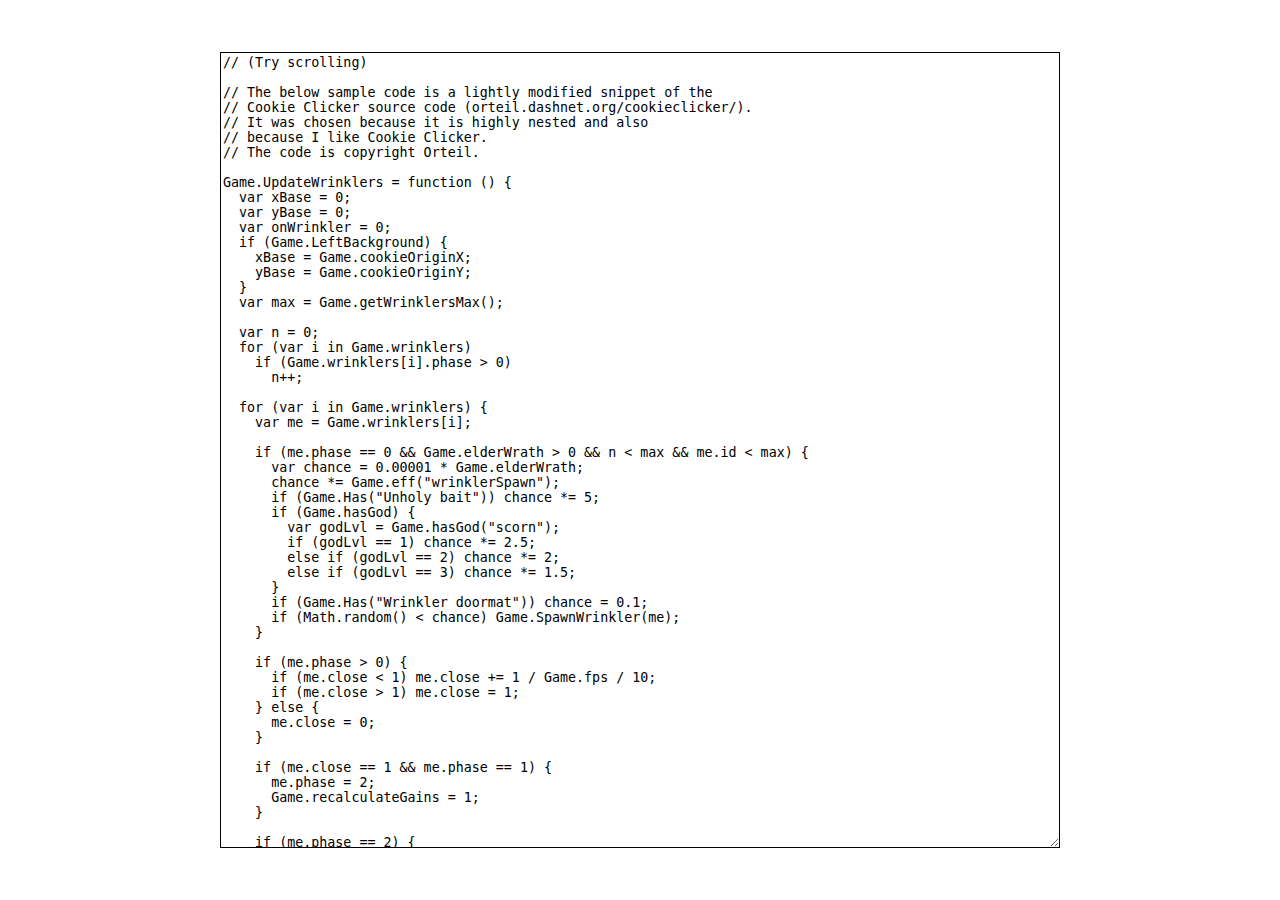
<file: src/cascading-contexts/index.html>
<html>
  <head>
    <!-- <meta http-equiv="refresh" content="5" /> -->
    <link type="text/css" rel="stylesheet" href="./css.css" />
  </head>
  <body>
    <div id="editor">
      <div id="contexts"></div>
      <textarea id="textarea"></textarea>
    </div>
    <script src="./sample-code.js"></script>
    <script src="./main.js"></script>
  </body>
</html>
</file>
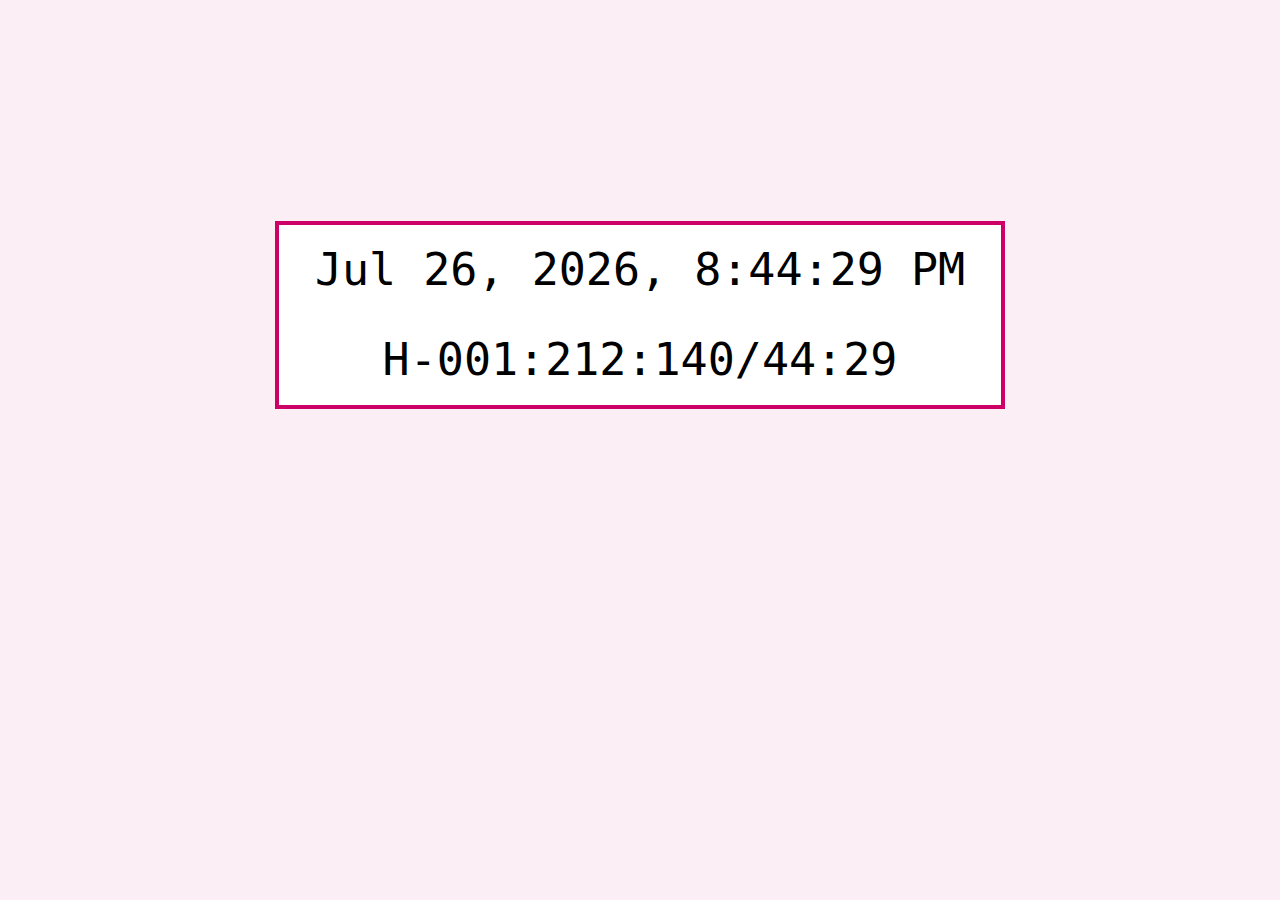
<file: src/sft/index.html>
<!DOCTYPE HTML>

<!-- synchronized fireplace time -->

<html>
<head>
  <title>Synchronized Fireplace Time</title>
  <meta charset="utf-8" />
  <meta name="viewport" content="width=device-width, initial-scale=1" />
</head>
<body>

<style>

* {
  box-sizing: border-box;
}

:root {
  font-size: 0.1vmin;
}

body {
  margin: 0;
  width: 100%;
  height: 100vh;
}

body, main {
  display: flex;
  flex-direction: column;
  justify-content: center;
  align-items: center;
  background: #c061;
}

main {
  display: inline-flex;
  border: 4px solid #c06;
  margin-bottom: 30vh;
  margin-left: 50rem;
  margin-right: 50rem;
  background: white;
}

.time {
  display: inline-block;
  text-align: center;
  font-size: 50rem;
  line-height: 2;
  font-family: monospace;
  padding: 0 40rem;
  white-space: pre;
}

</style>

<main>
  <span class="time std"></span>
  <span class="time sft"></span>
</main>

<script>

function toBase(n, base) {
  const digs = [];
  while (n > 0) {
    const dig = n % base;
    n = (n - dig) / base;
    digs.splice(0, 0, dig);
  }

  const len = ('' + base).length;
  return digs.map(d => ('' + d).padStart(len, '0')).join(':');
}

function to_sft(time) {
  const secs = Math.floor((+time - +new Date('1950-01-01T00:00:00Z')) / 1000);
  const s = secs % (60 * 60);
  const h = (secs - s) / (60 * 60);
  return 'H-' + toBase(h, 720) + '/' + toBase(s, 60);
}

function run() {
  const now = new Date();
  document.getElementsByClassName('std')[0].innerText = new Intl.DateTimeFormat('default', {
    year: 'numeric',
    month: 'short',
    day: 'numeric',
    hour: 'numeric',
    minute: 'numeric',
    second: 'numeric',
  }).format(now);
  document.getElementsByClassName('sft')[0].innerText = to_sft(now);
}

run();
setInterval(run, 1000);

</script>

</body>
</html>
</file>
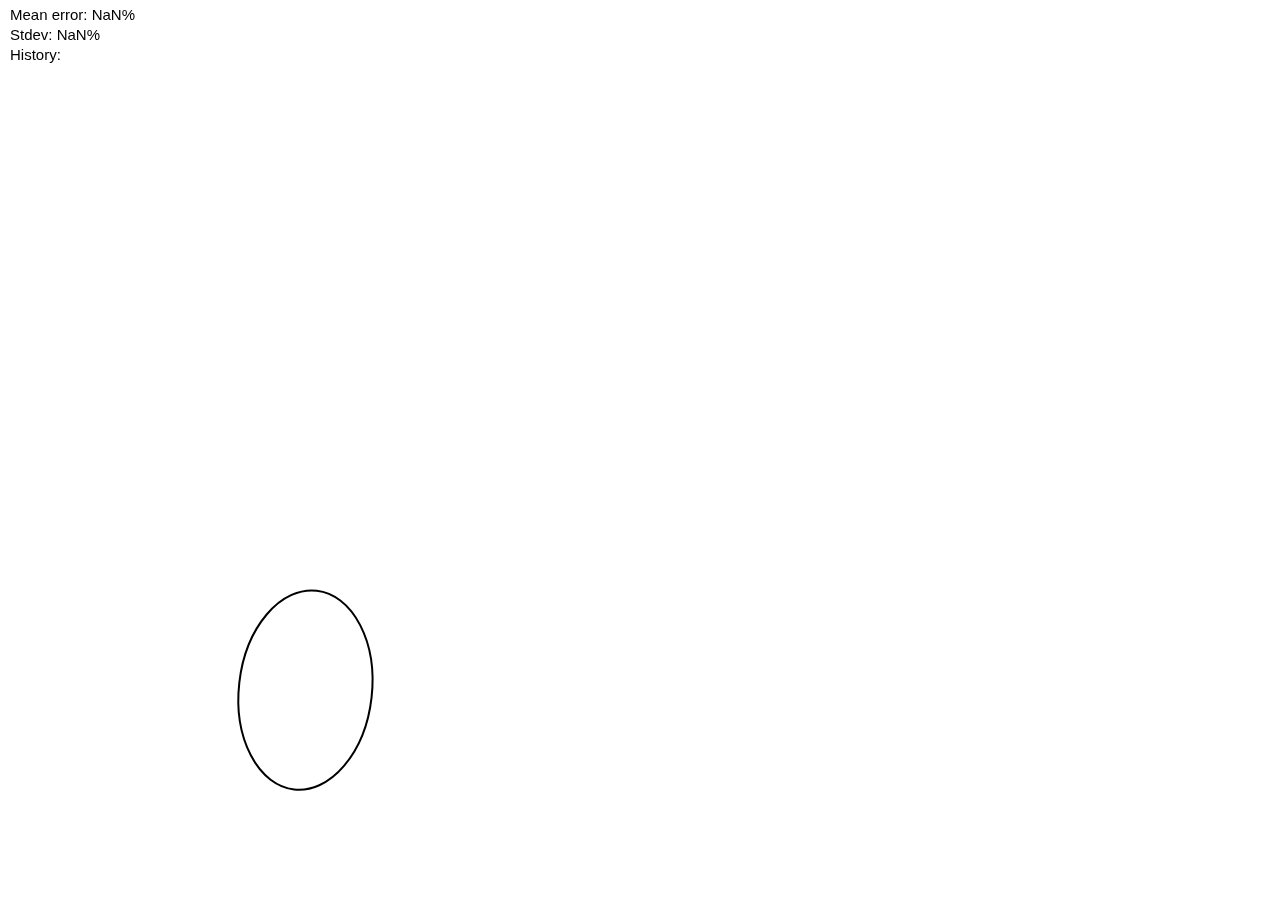
<file: src/ellipses.html>
<html>
  <head>
  </head>
  <body>

<style>

body {
  margin: 0;
}

</style>

<canvas id="canvas"></canvas>

<script>

'use strict';

function sum(xs) {
  let r = 0;
  for (const x of xs) r += x;
  return r;
}

function mean(xs) {
  return sum(xs) / xs.length;
}

function stdev(xs) {
  // Modified from https://derickbailey.com/2014/09/21/calculating-standard-deviation-with-array-map-and-array-reduce-in-javascript/
  const avg = mean(xs);
  const squareDiffs = xs.map(x => {
    var diff = x - avg;
    var sqrDiff = diff * diff;
    return sqrDiff;
  });
  const avgSquareDiff = mean(squareDiffs);
  const stdDev = Math.sqrt(avgSquareDiff);
  return stdDev;
}

function round(x, precision) {
  const factor = Math.pow(10, precision);
  return Math.round(x * factor) / factor;
}

// Vectors / Points

const v = (...items) => new PointVector(...items);
const p = v;

class PointVector {
  /* A point or a vector */

  constructor(...items) {
    this.items = items;
  }

  static fromItems(items) {
    return new PointVector(...items);
  }

  get x() { return this.items[0]; }
  set x(x) { this.items[0] = x; }

  get y() { return this.items[1]; }
  set y(y) { this.items[1] = y; }

  get z() { return this.items[2]; }
  set z(z) { this.items[2] = z; }

  get dimension() {
    return this.items.length;
  }

  get magnitude() {
    const sum_sqs = sum(this.items.map(x => x * x));
    return Math.sqrt(sum_sqs);
  }

  plus(other) {
    if (this.dimension !== other.dimension) throw "Cannot add different-dimension PointVectors.";
    const addedItems = Array(this.dimension).fill(null).map((_, i) => this.items[i] + other.items[i]);
    return PointVector.fromItems(addedItems);
  }

  minus(other) {
    if (this.dimension !== other.dimension) throw "Cannot subtract different-dimension PointVectors.";
    const subtractedItems = Array(this.dimension).fill(null).map((_, i) => this.items[i] - other.items[i]);
    return PointVector.fromItems(subtractedItems);
  }

  times(scalar) {
    /* Scalar multiplication */
    if (typeof scalar !== 'number') throw "Requires a number.";
    return PointVector.fromItems(this.items.map(x => x * scalar));
  }

  divided(scalar) {
    /* Scalar division */
    if (typeof scalar !== 'number') throw "Requires a number.";
    if (scalar === 0) throw "Cannot divide by 0.";
    return PointVector.fromItems(this.items.map(x => x / scalar));
  }

  withMagnitude(mag) {
    /* Set the magnitude. */
    if (typeof mag !== 'number' || mag < 0) throw "Requires a nonnegative number.";
    return this.times(mag / this.magnitude);
  }

  negated() {
    return this.times(-1);
  }

  static angle(theta) {
    /* A unit vector pointing in a given direction */
    return new PointVector(Math.cos(theta), Math.sin(theta));
  }

  distance(other) {
    if (this.dimension !== other.dimension) throw "Cannot find distance between different-dimension PointVectors";
    const diffs = Array(this.dimension).fill(null).map((_, i) => this.items[i] - other.items[i]);
    const sum_diff_sqs = sum(diffs.map(x => x * x));
    return Math.sqrt(sum_diff_sqs);
  }

  // == Drawing == //

  drawOn(ctx, size=1) {
    if (size === 1 || size === 2) {
      ctx.fillRect(this.x - size / 2, this.y - size / 2, size, size);
    } else {
      ctx.beginPath();
      ctx.arc(this.x, this.y, size / 2, 0, Math.PI * 2);
      ctx.fill();
    }
  }

  drawTo(other, ctx) {
    if (this.dimension !== 2 || other.dimension !== 2) throw "Requires two PointVectors of dimension 2";
    ctx.beginPath();
    ctx.moveTo(this.x, this.y);
    ctx.lineTo(other.x, other.y);
    ctx.stroke();
  }
}


// == // == //

function random(lo, hi) {
  /* Return random float in [lo, hi) */
  return lo + (Math.random() * (hi - lo));
}

class Ellipse {
  static fromRadii(center, axis1, axis2, rotation) {
    const el = new Ellipse();

    el.center = center;
    el.axis1 = axis1;
    el.axis2 = axis2;
    el.rotation = rotation;

    return el;
  }

  static fromEccentricity(center, majorAxis, rotation, eccentricity) {
    // https://www.mathsisfun.com/geometry/ellipse.html
    const minorAxis = 2 * Math.sqrt(Math.pow(majorAxis / 2, 2) - Math.pow(eccentricity * majorAxis / 2, 2))
    return Ellipse.fromRadii(center, minorAxis, majorAxis, rotation);
  }

  get radii() {
    return [this.axis1, this.axis2];
  }

  get majorAxis() {
    return Math.max(this.axis1, this.axis2);
  }

  get minorAxis() {
    return Math.min(this.axis1, this.axis2);
  }

  get foci() {
    const center_to_foci_dist = Math.sqrt(Math.pow(this.majorAxis / 2, 2) - Math.pow(this.minorAxis / 2, 2));

    // Normaized vector pointing from center and along major axis
    const vMajor =
      this.axis1 > this.axis2 ? PointVector.angle(this.rotation)
                              : PointVector.angle(this.rotation + Math.PI / 2);
    const foci = [
      this.center.plus(vMajor.withMagnitude(center_to_foci_dist)),
      this.center.minus(vMajor.withMagnitude(center_to_foci_dist)),
    ];

    return foci;
  }

  get focus1() {
    return this.foci[0];
  }

  get focus2() {
    return this.foci[1];
  }

  drawOn(ctx) {
    ctx.beginPath();
    ctx.ellipse(this.center.x, this.center.y, this.axis1 / 2, this.axis2 / 2, this.rotation, 0, Math.PI * 2);
    ctx.stroke();
  }

}

function randomEllipse(maxX, maxY) {
  /* Generate a random ellipse within the given bounds */
  if (typeof maxX !== 'number') throw 'Argument `maxX` must be a number.';
  if (typeof maxY !== 'number') throw 'Argument `maxY` must be a number.';

  const minor = Math.min(maxX, maxY);
  const majorAxis = random(minor / 10, minor / 3);

  // Generate center such that the ellipse is always on screen
  // (An ellipse is fully contained in the circle of its major axis)
  const x = random(majorAxis / 2, maxX - majorAxis / 2);
  const y = random(majorAxis / 2, maxY - majorAxis / 2);
  const center = p(x, y);

  const rotation = random(0, 2 * Math.PI);
  const eccentricity = Math.sqrt(random(0, 1));  // sqrt to skew it towards 1

  return Ellipse.fromEccentricity(center, majorAxis, rotation, eccentricity);
}

function getWindowSize() {
  // https://stackoverflow.com/a/1038781/4608364
  const width = Math.max(
    document.body.scrollWidth,
    document.documentElement.scrollWidth,
    document.body.offsetWidth,
    document.documentElement.offsetWidth,
    document.documentElement.clientWidth
  );

  const height = Math.max(
    document.body.scrollHeight,
    document.documentElement.scrollHeight,
    document.body.offsetHeight,
    document.documentElement.offsetHeight,
    document.documentElement.clientHeight
  );

  return { width, height };
}

const canv = document.getElementById('canvas');
const ctx = canv.getContext('2d');

function syncCanvSize() {
  const { width, height } = getWindowSize();
  canv.width = width;
  canv.height = height;
}

window.addEventListener('resize', syncCanvSize);
syncCanvSize();

function getCanvSize() {
  return { width: canv.width, height: canv.height }
}

async function getClick(canv) {
  function getCursorPosition(canv, event) {
    // https://stackoverflow.com/a/18053642/4608364
    const rect = canv.getBoundingClientRect();
    const x = event.clientX - rect.left;
    const y = event.clientY - rect.top;
    return { x, y };
  }

  // Thanks to https://stackoverflow.com/a/44746691/4608364
  return new Promise(resolve =>
    canv.addEventListener(
      'mousedown',
      event => {
        const { x, y } = getCursorPosition(canv, event);
        resolve(p(x, y));
      },
      { once: true },
    )
  );
}



const userErrors = [];

function drawStats() {

  const n = 5;
  const historyStrs =
    userErrors.map((err, i) => `#${i}: ${round(err, 2)}%`)
      .slice(Math.max(0, userErrors.length - n));  // Get the last n

  const texts = [
    `Mean error: ${round(mean(userErrors), 3)}%`,
    `Stdev: ${round(stdev(userErrors), 3)}%`,
    `History:`,
    ...historyStrs,
  ];

  ctx.font = "15px Arial";
  ctx.strokeStyle = "white";
  ctx.fillStyle = "black";
  ctx.textAlign = "left";

  let y = 20;
  const x = 10;
  for (const text of texts) {
    ctx.strokeText(text, x, y);
    ctx.fillText(text, x, y);

    y += 20;
  }
}

async function playGame() {
  const { width: ctxWidth, height: ctxHeight } = getCanvSize();

  ctx.clearRect(0, 0, ctxWidth, ctxHeight);

  drawStats();

  ctx.strokeStyle = "black";
  ctx.fillStyle = "black";

  ctx.lineWidth = 2;
  const ellipse = randomEllipse(ctxWidth, ctxHeight);
  ellipse.drawOn(ctx);

  const userGuess = await getClick(canv)

  ellipse.focus1.drawOn(ctx, 8);
  ellipse.focus2.drawOn(ctx, 8);
  userGuess.drawOn(ctx, 10);
  const closer = ellipse.focus1.distance(userGuess) < ellipse.focus2.distance(userGuess) ? ellipse.focus1 : ellipse.focus2;
  userGuess.drawTo(closer, ctx);

  const textLoc = userGuess.minus(p(0, 25));
  const discrepancy = userGuess.distance(closer);
  const error = 100 * (discrepancy / ellipse.majorAxis);
  userErrors.push(error)

  const text = `Off by ${round(error, 2)}%`;
  ctx.font = "30px Arial";
  ctx.strokeStyle = "white";
  ctx.fillStyle = "red";
  ctx.textAlign = "center";
  ctx.strokeText(text, textLoc.x, textLoc.y);
  ctx.fillText(text, textLoc.x, textLoc.y);

  setTimeout(playGame, 1500);
}

playGame();

</script>

  </body>
</html>
</file>
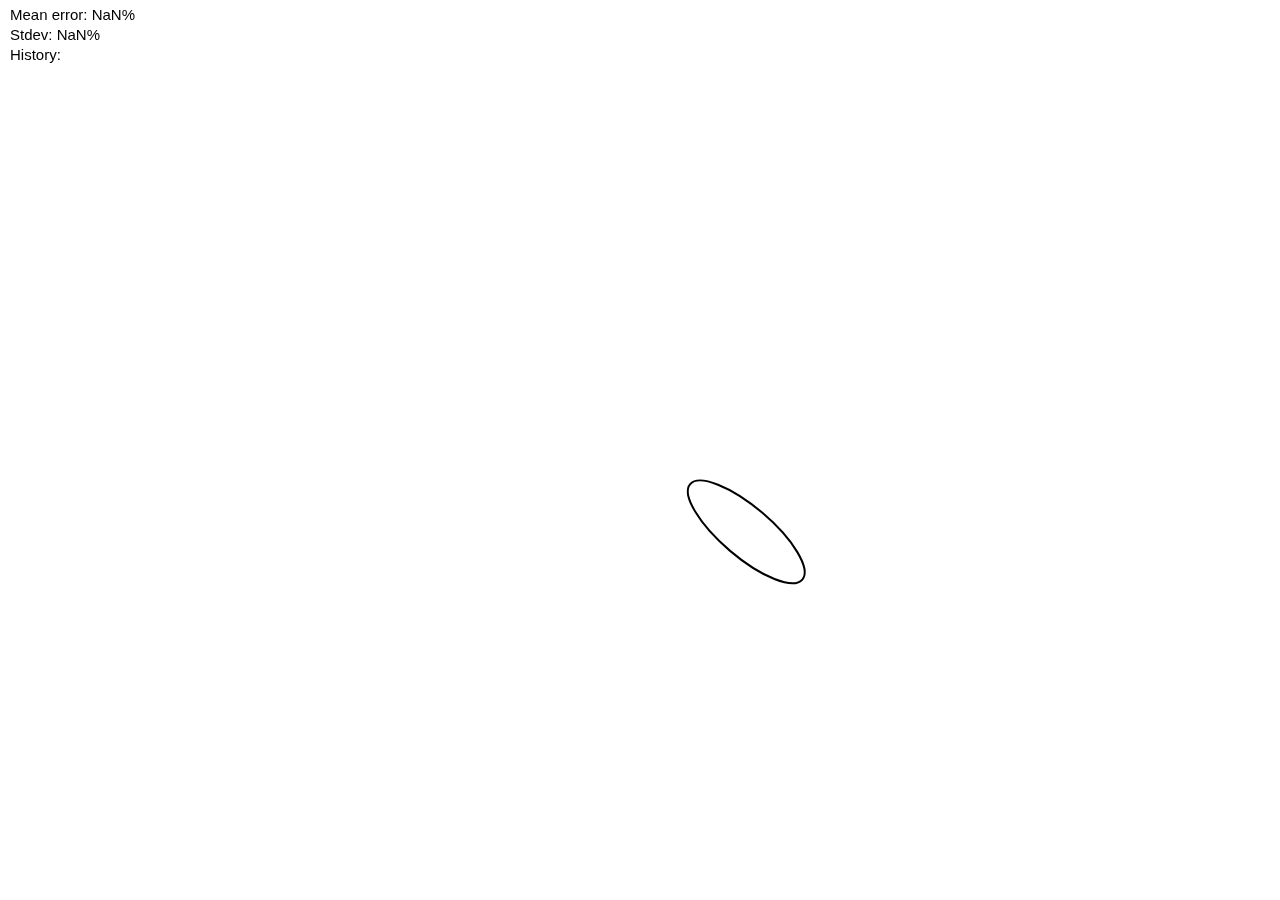
<file: src/items/ellipses.html>
<html>
  <head>
  </head>
  <body>

<style>

body {
  margin: 0;
}

</style>

<canvas id="canvas"></canvas>

<script>

'use strict';

function sum(xs) {
  let r = 0;
  for (const x of xs) r += x;
  return r;
}

function mean(xs) {
  return sum(xs) / xs.length;
}

function stdev(xs) {
  // Modified from https://derickbailey.com/2014/09/21/calculating-standard-deviation-with-array-map-and-array-reduce-in-javascript/
  const avg = mean(xs);
  const squareDiffs = xs.map(x => {
    var diff = x - avg;
    var sqrDiff = diff * diff;
    return sqrDiff;
  });
  const avgSquareDiff = mean(squareDiffs);
  const stdDev = Math.sqrt(avgSquareDiff);
  return stdDev;
}

// Vectors / Points

const v = (...items) => new PointVector(...items);
const p = v;

class PointVector {
  /* A point or a vector */

  constructor(...items) {
    this.items = items;
  }

  static fromItems(items) {
    return new PointVector(...items);
  }

  get x() { return this.items[0]; }
  set x(x) { this.items[0] = x; }

  get y() { return this.items[1]; }
  set y(y) { this.items[1] = y; }

  get z() { return this.items[2]; }
  set z(z) { this.items[2] = z; }

  get dimension() {
    return this.items.length;
  }

  get magnitude() {
    const sum_sqs = sum(this.items.map(x => x * x));
    return Math.sqrt(sum_sqs);
  }

  plus(other) {
    if (this.dimension !== other.dimension) throw "Cannot add different-dimension PointVectors.";
    const addedItems = Array(this.dimension).fill(null).map((_, i) => this.items[i] + other.items[i]);
    return PointVector.fromItems(addedItems);
  }

  minus(other) {
    if (this.dimension !== other.dimension) throw "Cannot subtract different-dimension PointVectors.";
    const subtractedItems = Array(this.dimension).fill(null).map((_, i) => this.items[i] - other.items[i]);
    return PointVector.fromItems(subtractedItems);
  }

  times(scalar) {
    /* Scalar multiplication */
    if (typeof scalar !== 'number') throw "Requires a number.";
    return PointVector.fromItems(this.items.map(x => x * scalar));
  }

  divided(scalar) {
    /* Scalar division */
    if (typeof scalar !== 'number') throw "Requires a number.";
    if (scalar === 0) throw "Cannot divide by 0.";
    return PointVector.fromItems(this.items.map(x => x / scalar));
  }

  withMagnitude(mag) {
    /* Set the magnitude. */
    if (typeof mag !== 'number' || mag < 0) throw "Requires a nonnegative number.";
    return this.times(mag / this.magnitude);
  }

  negated() {
    return this.times(-1);
  }

  static angle(theta) {
    /* A unit vector pointing in a given direction */
    return new PointVector(Math.cos(theta), Math.sin(theta));
  }

  distance(other) {
    if (this.dimension !== other.dimension) throw "Cannot find distance between different-dimension PointVectors";
    const diffs = Array(this.dimension).fill(null).map((_, i) => this.items[i] - other.items[i]);
    const sum_diff_sqs = sum(diffs.map(x => x * x));
    return Math.sqrt(sum_diff_sqs);
  }

  // == Drawing == //

  drawOn(ctx, size=1) {
    if (size === 1 || size === 2) {
      ctx.fillRect(this.x - size / 2, this.y - size / 2, size, size);
    } else {
      ctx.beginPath();
      ctx.arc(this.x, this.y, size / 2, 0, Math.PI * 2);
      ctx.fill();
    }
  }

  drawTo(other, ctx) {
    if (this.dimension !== 2 || other.dimension !== 2) throw "Requires two PointVectors of dimension 2";
    ctx.beginPath();
    ctx.moveTo(this.x, this.y);
    ctx.lineTo(other.x, other.y);
    ctx.stroke();
  }
}


// == // == //

function random(lo, hi) {
  /* Return random float in [lo, hi) */
  return lo + (Math.random() * (hi - lo));
}

class Ellipse {
  static fromRadii(center, axis1, axis2, rotation) {
    const el = new Ellipse();

    el.center = center;
    el.axis1 = axis1;
    el.axis2 = axis2;
    el.rotation = rotation;

    return el;
  }

  static fromEccentricity(center, majorAxis, rotation, eccentricity) {
    // https://www.mathsisfun.com/geometry/ellipse.html
    const minorAxis = 2 * Math.sqrt(Math.pow(majorAxis / 2, 2) - Math.pow(eccentricity * majorAxis / 2, 2))
    return Ellipse.fromRadii(center, minorAxis, majorAxis, rotation);
  }

  get radii() {
    return [this.axis1, this.axis2];
  }

  get majorAxis() {
    return Math.max(this.axis1, this.axis2);
  }

  get minorAxis() {
    return Math.min(this.axis1, this.axis2);
  }

  get foci() {
    const center_to_foci_dist = Math.sqrt(Math.pow(this.majorAxis / 2, 2) - Math.pow(this.minorAxis / 2, 2));

    // Normaized vector pointing from center and along major axis
    const vMajor =
      this.axis1 > this.axis2 ? PointVector.angle(this.rotation)
                              : PointVector.angle(this.rotation + Math.PI / 2);
    const foci = [
      this.center.plus(vMajor.withMagnitude(center_to_foci_dist)),
      this.center.minus(vMajor.withMagnitude(center_to_foci_dist)),
    ];

    return foci;
  }

  get focus1() {
    return this.foci[0];
  }

  get focus2() {
    return this.foci[1];
  }

  drawOn(ctx) {
    ctx.beginPath();
    ctx.ellipse(this.center.x, this.center.y, this.axis1 / 2, this.axis2 / 2, this.rotation, 0, Math.PI * 2);
    ctx.stroke();
  }

}

function randomEllipse(maxX, maxY) {
  /* Generate a random ellipse within the given bounds */
  if (typeof maxX !== 'number') throw 'Argument `maxX` must be a number.';
  if (typeof maxY !== 'number') throw 'Argument `maxY` must be a number.';

  const minor = Math.min(maxX, maxY);
  const majorAxis = random(minor / 10, minor / 3);

  // Generate center such that the ellipse is always on screen
  // (An ellipse is fully contained in the circle of its major axis)
  const x = random(majorAxis / 2, maxX - majorAxis / 2);
  const y = random(majorAxis / 2, maxY - majorAxis / 2);
  const center = p(x, y);

  const rotation = random(0, 2 * Math.PI);
  const eccentricity = Math.sqrt(random(0, 1));  // sqrt to skew it towards 1

  return Ellipse.fromEccentricity(center, majorAxis, rotation, eccentricity);
}

function getWindowSize() {
  // https://stackoverflow.com/a/1038781/4608364
  const width = Math.max(
    document.body.scrollWidth,
    document.documentElement.scrollWidth,
    document.body.offsetWidth,
    document.documentElement.offsetWidth,
    document.documentElement.clientWidth
  );

  const height = Math.max(
    document.body.scrollHeight,
    document.documentElement.scrollHeight,
    document.body.offsetHeight,
    document.documentElement.offsetHeight,
    document.documentElement.clientHeight
  );

  return { width, height };
}

const canv = document.getElementById('canvas');
const ctx = canv.getContext('2d');

function syncCanvSize() {
  const { width, height } = getWindowSize();
  canv.width = width;
  canv.height = height;
}

window.addEventListener('resize', syncCanvSize);
syncCanvSize();

function getCanvSize() {
  return { width: canv.width, height: canv.height }
}

async function getClick(canv) {
  function getCursorPosition(canv, event) {
    // https://stackoverflow.com/a/18053642/4608364
    const rect = canv.getBoundingClientRect();
    const x = event.clientX - rect.left;
    const y = event.clientY - rect.top;
    return { x, y };
  }

  // Thanks to https://stackoverflow.com/a/44746691/4608364
  return new Promise(resolve =>
    canv.addEventListener(
      'mousedown',
      event => {
        const { x, y } = getCursorPosition(canv, event);
        resolve(p(x, y));
      },
      { once: true },
    )
  );
}



const userErrors = [];

function drawStats() {

  const n = 5;
  const historyStrs =
    userErrors.map((err, i) => `#${i}: ${Math.round(err)}%`)
      .slice(Math.max(0, userErrors.length - n));  // Get the last n

  const texts = [
    `Mean error: ${Math.round(mean(userErrors))}%`,
    `Stdev: ${Math.round(stdev(userErrors))}%`,
    `History:`,
    ...historyStrs,
  ];

  ctx.font = "15px Arial";
  ctx.strokeStyle = "white";
  ctx.fillStyle = "black";
  ctx.textAlign = "left";

  let y = 20;
  const x = 10;
  for (const text of texts) {
    ctx.strokeText(text, x, y);
    ctx.fillText(text, x, y);

    y += 20;
  }
}

async function playGame() {
  const { width: ctxWidth, height: ctxHeight } = getCanvSize();

  ctx.clearRect(0, 0, ctxWidth, ctxHeight);

  drawStats();

  ctx.strokeStyle = "black";
  ctx.fillStyle = "black";

  ctx.lineWidth = 2;
  const ellipse = randomEllipse(ctxWidth, ctxHeight);
  ellipse.drawOn(ctx);

  const userGuess = await getClick(canv)

  ellipse.focus1.drawOn(ctx, 8);
  ellipse.focus2.drawOn(ctx, 8);
  userGuess.drawOn(ctx, 10);
  const closer = ellipse.focus1.distance(userGuess) < ellipse.focus2.distance(userGuess) ? ellipse.focus1 : ellipse.focus2;
  userGuess.drawTo(closer, ctx);

  const textLoc = userGuess.minus(p(0, 25));
  const discrepancy = Math.round(userGuess.distance(closer));
  const error = 100 * (discrepancy / ellipse.majorAxis);
  userErrors.push(error)

  const text = `Off by ${Math.round(error)}%`;
  ctx.font = "30px Arial";
  ctx.strokeStyle = "white";
  ctx.fillStyle = "red";
  ctx.textAlign = "center";
  ctx.strokeText(text, textLoc.x, textLoc.y);
  ctx.fillText(text, textLoc.x, textLoc.y);

  setTimeout(playGame, 1500);
}

playGame();

</script>

  </body>
</html>
</file>
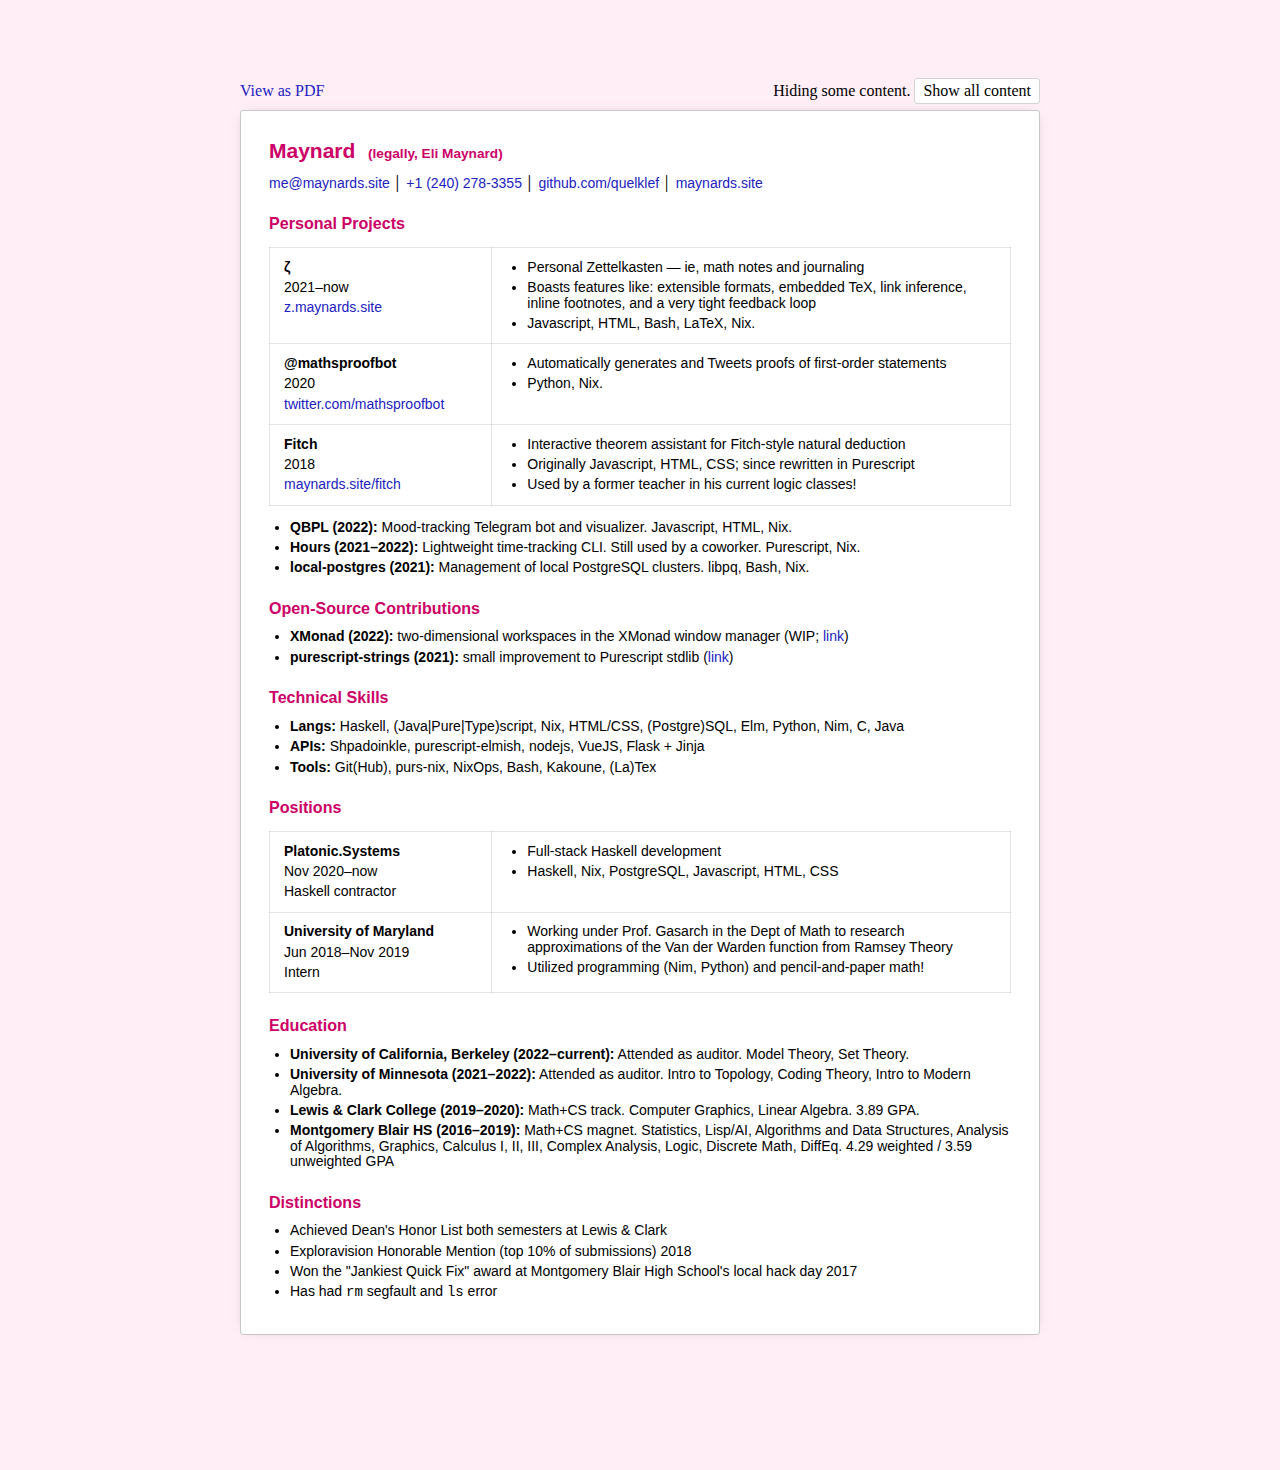
<file: src/resume/resume.html>
<!doctype html>

<!-- hand-written html! :3 -->

<html>
  <head>
    <meta charset="utf-8" />
    <title>Resume</title>
  </head>
  <body>

<style>

* {
  box-sizing: border-box;
}

html {
  min-height: 100vh;

  display: flex;
  align-items: center;
  justify-content: center;

  margin: 0;
  padding: 0;
  padding-top: 4em;
  padding-bottom: 8em;

  background: #ffeef6;
}

#resume {
  width: 800px;

  border-radius: 3px;
  border: 1px solid rgb(200, 200, 200);
  box-shadow: 0 0 12px -8px rgba(0, 0, 0, .5);
  background: white;
  padding: 2em;

  font-size: 14px;
  font-family: sans-serif;
  line-height: 1.1;
}

@media print {
  html {
    padding: 0;
  }

  #resume {
    width: 100%;
    margin: 0;

    border: none;
    padding: 2em 10%;
    font-size: 15px;
  }

  body > :not(#resume) {
    display: none;
  }

  .hide-when-printing {
    display: none;
  }
}

h1 {
  margin-top: 0;
  font-size: 1.5em;
}

h1 .sub {
  font-size: 0.65em;
  margin-left: .5em;
}

h2 {
  margin-top: 1.5em;
  margin-bottom: 0.75em;
  font-size: 1.15em;
}

h1, h2 {
  color: #c06;
}

p, ul, li {
  margin: .35em 0;
}

table {
  margin: 1em 0;
}

ul {
  padding-left: 1.5em;
}

table {
  border-collapse: collapse;
  width: 100%;
}

table, th, td {
  border: 1px solid rgba(0, 0, 0, 0.1);
}

th, td {
  padding: .5em 1em;
}

table tr td:first-of-type {
  width: 30%;
}

td {
  vertical-align: unset;
}

a {
  text-decoration: none;
}

a:not(:visited) {
  color: rgb(33, 33, 191);
}

#options {
  display: flex;
  justify-content: space-between;
  align-items: center;
}

#unhide {
  display: none;
}
#unhide:not(:checked) ~ * .hide { display: none; }
#unhide:checked ~ * .hide-negate  { display: none; }

button, .button {
  padding: .2em .5em;
  border: 1px solid lightgrey;
  border-radius: 3px;
  background: white;
  cursor: pointer;
  display: inline-block;
}

button:hover, .button:hover {
  background: rgb(245, 245, 245);
}

</style>

<input type="checkbox" id="unhide" />
<div id="options">
  <p><a href="/resume.pdf">View as PDF</a></p>
  <p>
    <span class="hide-negate">Hiding some content. <label class="button" for="unhide">Show all content</label></span>
    <span class="hide">Showing all content. <label class="button" for="unhide">Show prioritized content only</label></span>
  </p>
</div>

<main id="resume">

<h1>Maynard <span class="sub">(legally, Eli Maynard)</span></h1>
<p class="subtitle">
  <a href="mailto:me@maynards.site">me@maynards.site</a>
  │ <a href="tel:+1 (240) 278-3355">+1 (240) 278-3355</a>
  │ <a href="https://github.com/quelklef">github.com/quelklef</a>
  │ <a href="https://maynards.site">maynards.site</a>
</p>

<h2>Personal Projects</h2>

<table>

  <tr>
    <td>
      <p><b>ζ</b></p>
      <p>2021&ndash;now</p>
      <p><a href="https://z.maynards.site">z.maynards.site</a></p>
    </td>
    <td>
      <ul>
        <li>Personal Zettelkasten &mdash; ie, math notes and journaling</li>
        <li>Boasts features like: extensible formats, embedded TeX, link inference, inline footnotes, and a very tight feedback loop</li>
        <li>Javascript, HTML, Bash, LaTeX, Nix.</li>
      </ul>
    </td>
  </tr>

  <tr>
    <td>
      <p><b>@mathsproofbot</b></p>
      <p>2020</p>
      <p><a href="https://twitter.com/mathsproofbot/with_replies">twitter.com/mathsproofbot</a></p>
    </td>
    <td>
      <ul>
        <li>Automatically generates and Tweets proofs of first-order statements</li>
        <li>Python, Nix.</li>
      </ul>
    </td>
  </tr>

  <tr>
    <td>
      <p><b>Fitch</b></p>
      <p>2018</p>
      <p><a href="https://maynards.site/fitch">maynards.site/fitch</a></p>
    </td>
    <td>
      <ul>
        <li>Interactive theorem assistant for Fitch-style natural deduction</li>
        <li>Originally Javascript, HTML, CSS; since rewritten in Purescript</li>
        <li>Used by a former teacher in his current logic classes!</li>
      </ul>
    </td>
  </tr>

</table>

<ul>
  <li><b>QBPL (2022):</b> Mood-tracking Telegram bot and visualizer. Javascript, HTML, Nix.</li>
  <li class="hide"><b>G-word bot (2022):</b> Miscellanous-function Telegram bot. Javascript, Nix.</li>
  <li><b>Hours (2021&ndash;2022):</b> Lightweight time-tracking CLI. Still used by a coworker. Purescript, Nix.</li>
  <li class="hide"><b>Y (2021):</b> Branching chat app. Purescript, HTML, Nix.</li>
  <li><b>local-postgres (2021):</b> Management of local PostgreSQL clusters. libpq, Bash, Nix.</li>
  <li class="hide"><b>Daygen (2021):</b> Daily "life randomizer". <a href="https://daygen.maynards.site">daygen.maynards.site</a>. Purescript, HTML, Nix.</li>
  <li class="hide"><b>Ebbs (2020):</b> Personal budgeting by-the-second instead of per-week or per-month. Python.</li>
  <li class="hide"><b>JINEdb (2020):</b> A JS database living in the client’s browser. Typescript, IndexedDB.</li>
  <li class="hide"><b>Triad (2020):</b> A simple turing-complete programming language. Haskell.</li>
  <li class="hide"><b>Unplate (2020):</b> Minimal templating engine via (ab)use of Python’s reflection to emulate reader macros.</li>
  <li class="hide"><b>LaTeX & Macros (2018):</b> Chrome extension for conveniently inputting math symbols as UTF-8 and more.</li>
  <li class="hide"><b>Lilt (2018):</b> Context-free parser generator from a Backus-Naur-like specification. Nim.</li>
  <li class="hide"><b>Twit (2017):</b> Scrapes Twitter for positive and negative word associations. Python.</li>
</ul>

<h2>Open-Source Contributions</h2>

<ul>
  <li><b>XMonad (2022):</b> two-dimensional workspaces in the XMonad window manager (WIP<span class="hide-when-printing">; <a href="https://github.com/xmonad/xmonad-contrib/pull/755">link</a></span>)</li>
  <li><b>purescript-strings (2021):</b> small improvement to Purescript stdlib<span class="hide-when-printing"> (<a href="https://github.com/purescript/purescript-strings/pull/145">link</a>)</span></li>
</ul>

<h2>Technical Skills</h2>

<ul>
  <li><b>Langs:</b> Haskell, (Java|Pure|Type)script, Nix, HTML/CSS, (Postgre)SQL, Elm, Python, Nim, C, Java</li>
  <li><b>APIs:</b> Shpadoinkle, purescript-elmish, nodejs, VueJS, Flask + Jinja</li>
  <li><b>Tools:</b> Git(Hub), purs-nix, NixOps, Bash, Kakoune, (La)Tex</li>
</ul>

<h2>Positions</h2>

<table>

  <tr>
    <td>
      <p><b>Platonic.Systems</b></p>
      <p>Nov 2020&ndash;now</p>
      <p>Haskell contractor</p>
    </td>
    <td>
      <ul>
        <li>Full-stack Haskell development</li>
        <li>Haskell, Nix, PostgreSQL, Javascript, HTML, CSS</li>
      </ul>
    </td>
  </tr>

  <tr>
    <td>
      <p><b>University of Maryland</b></p>
      <p>Jun 2018&ndash;Nov 2019</p>
      <p>Intern</p>
    </td>
    <td>
      <ul>
        <li>Working under Prof. Gasarch in the Dept of Math to research approximations of the Van der Warden function from Ramsey Theory</li>
        <li>Utilized programming (Nim, Python) and pencil-and-paper math!</li>
      </ul>
    </td>
  </tr>

  <tr class="hide">
    <td>
      <p><b>Nora School</b></p>
      <p>2016&ndash;2017</p>
      <p>Comissioned</p>
    </td>
    <td>
      <ul>
        <li>Wrote a conference scheduling app in Python Flask/Jinja, HTML, CSS, and JS</li>
        <li>Used by 50+ parents and 15+ teachers</li>
        <li>Deployed on AWS; included database management and UI/UX design</li>
      </ul>
    </td>
  </tr>

</table>

<h2>Education</h2>

<ul>
  <li><b>University of California, Berkeley (2022&ndash;current):</b> Attended as auditor. Model Theory, Set Theory.</li>
  <li><b>University of Minnesota (2021&ndash;2022):</b> Attended as auditor. Intro to Topology, Coding Theory, Intro to Modern Algebra.</li>
  <li><b>Lewis & Clark College (2019&ndash;2020):</b> Math+CS track. Computer Graphics, Linear Algebra. 3.89 GPA.</li>
  <li><b>Montgomery Blair HS (2016&ndash;2019):</b> Math+CS magnet. Statistics, Lisp/AI, Algorithms and Data Structures, Analysis of Algorithms, Graphics, Calculus I, II, III, Complex Analysis, Logic, Discrete Math, DiffEq. 4.29 weighted / 3.59 unweighted GPA</li>
</ul>

<h2>Distinctions</h2>

<ul>
  <li>Achieved Dean's Honor List both semesters at Lewis & Clark</li>
  <li class="hide">Montgomery Blair High School Honor Roll straight from 9th through 12th grade</li>
  <li>Exploravision Honorable Mention (top 10% of submissions) 2018</li>
  <li>Won the "Jankiest Quick Fix" award at Montgomery Blair High School's local hack day 2017</li>
  <li>Has had <code>rm</code> segfault and <code>ls</code> error</li>
</li>


</main>

  </body>
</html>
</file>
<file: src/cascading-contexts/css.css>
* {
  box-sizing: border-box;
}

body {
  display: flex;
  justify-content: center;
  align-items: center;
  padding: 0;
  margin: 8;

  font-size: 14px;
}

/* <pre>-like styling */
#contexts, #textarea {
  white-space: pre;
  font-family: monospace;
}

#editor {
  border: 1px solid black;

  /* v So that #contexts can be relatively positioned */
  position: relative;

  width: 100%;
  max-width: 120ch;
  height: 90%;
}

#textarea {
  width: 100%;
  height: 100%;

  border-radius: 0;
  border: none;
}

#textarea:focus {
  outline: none;
}

#contexts {
  position: absolute;
  top: 0;
  left: 0;
  width: calc(100% - 20px);
  /* ^ give some space for the scrollbar */

  background: white;
  border-bottom: 1px dotted black;
}

#contexts:empty {
  display: none;
}
</file>
